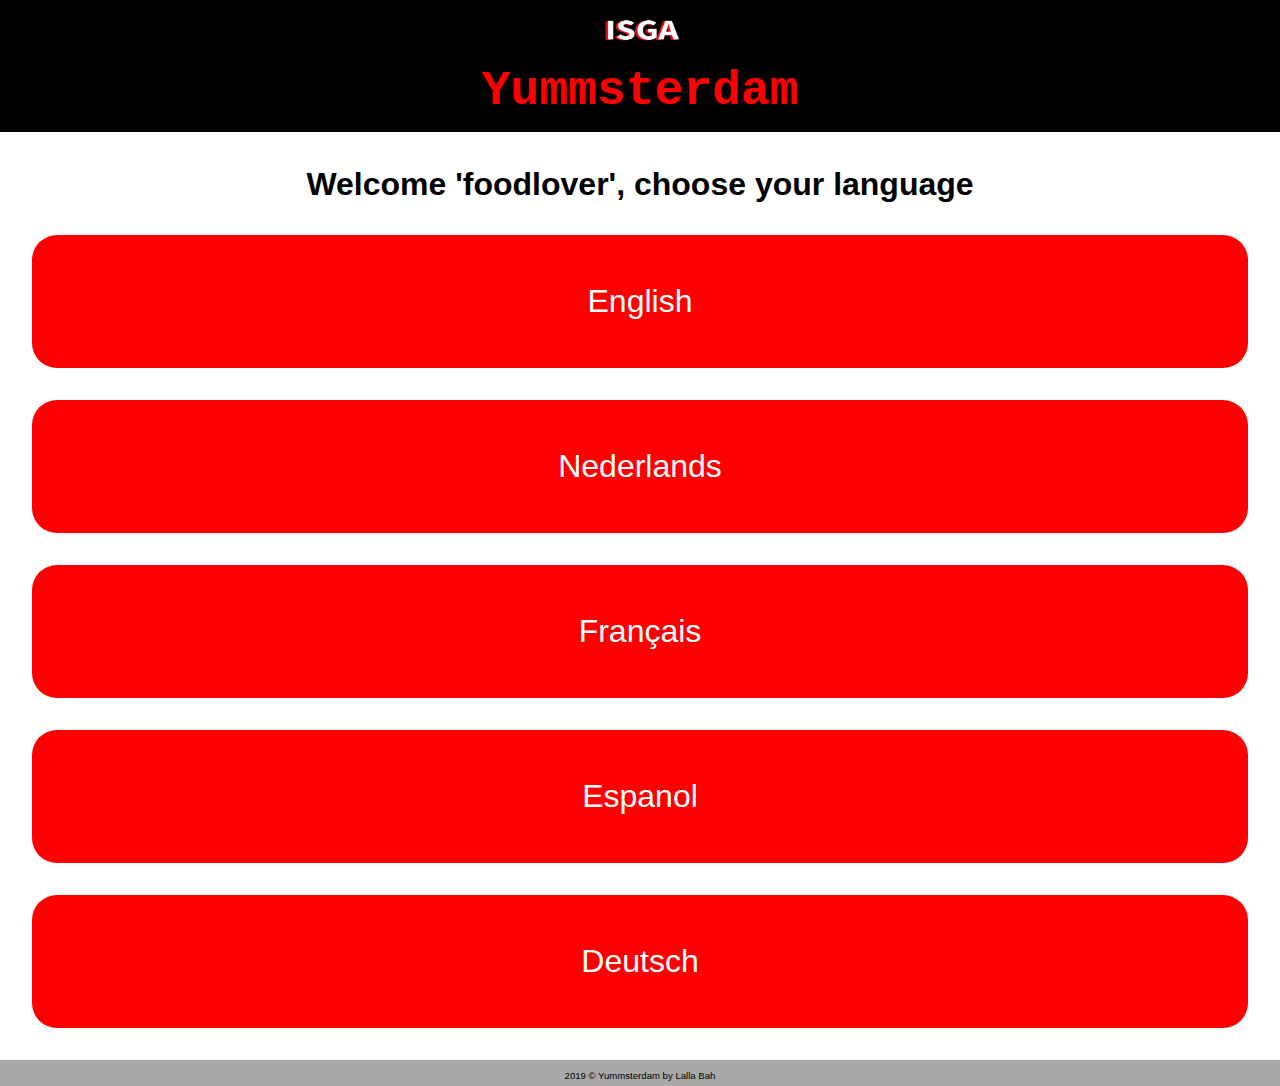
<file: index.html>
<html>
    <head>
      
        <title>ISGA</title>
        <meta name="viewport" content="width=device-width, initial scale=1" icharset="UTF-8">
        <link rel="stylesheet" type="text/css" href="style.css">
    
    </head>

    <body>

        <header>

            <img src="images/ISGA.png" alt="ISGA logo"  class="logo" >
            <h1> Yummsterdam </h1>

        </header>

        <main id="homepage">

            <h2>Welcome 'foodlover', choose your language</h2>

            <ul class="choices"> <!--voor dit prototype werkt alleen de "English" optie-->
                <li><a href="engels.html">English</a></li>
                <li><a href="">Nederlands</a></li>
                <li><a href="">Fran&ccedil;ais</a></li>
                <li><a href="">Espanol</a></li>
                <li><a href="">Deutsch</a></li>
            </ul>

        </main>

        <footer>
                <p>2019 &copy; Yummsterdam by Lalla Bah</p>
        </footer>

    </body>
</html>
</file>
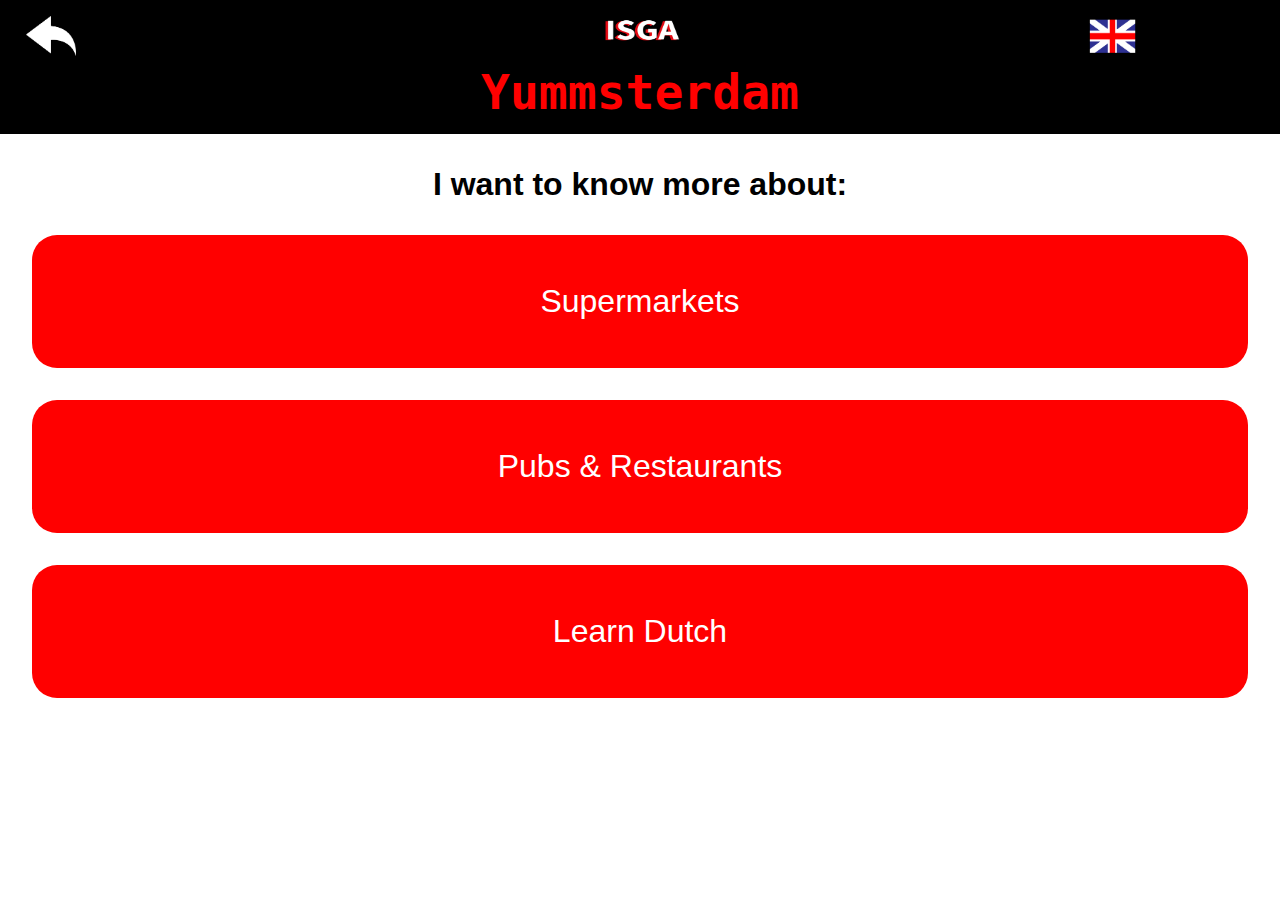
<file: engels.html>
<html>
    <head>
      
        <title>ISGA</title>
        <meta name="viewport" content="width=device-width, initial scale=1" icharset="UTF-8">
        <link rel="stylesheet" type="text/css" href="style.css">
    
    </head>

    <body>
        <header>
            <img src="images/ISGA.png" alt="ISGA logo"  class="logo" >           
            <a class="terug" href="index.html"><img src="images/terugwit.png" alt="ga terug"></a>
            <a class="vlag" href="index.html"><img src="images/engelsevlag.png" alt="je hebt gekozen voor Nederlands"></a>
            <h1> Yummsterdam </h1> 

        </header>

        <main>

            <h2>I want to know more about:</h2>

            <ul class="choices">
                <li><a href="choices/supermarkets.html">Supermarkets</a></li>
                <li><a href="choices/restaurants.html">Pubs & Restaurants</a></li>
                <li><a href="choices/language.html">Learn Dutch</a></li>
            </ul>

        </main>


    </body>
</file>
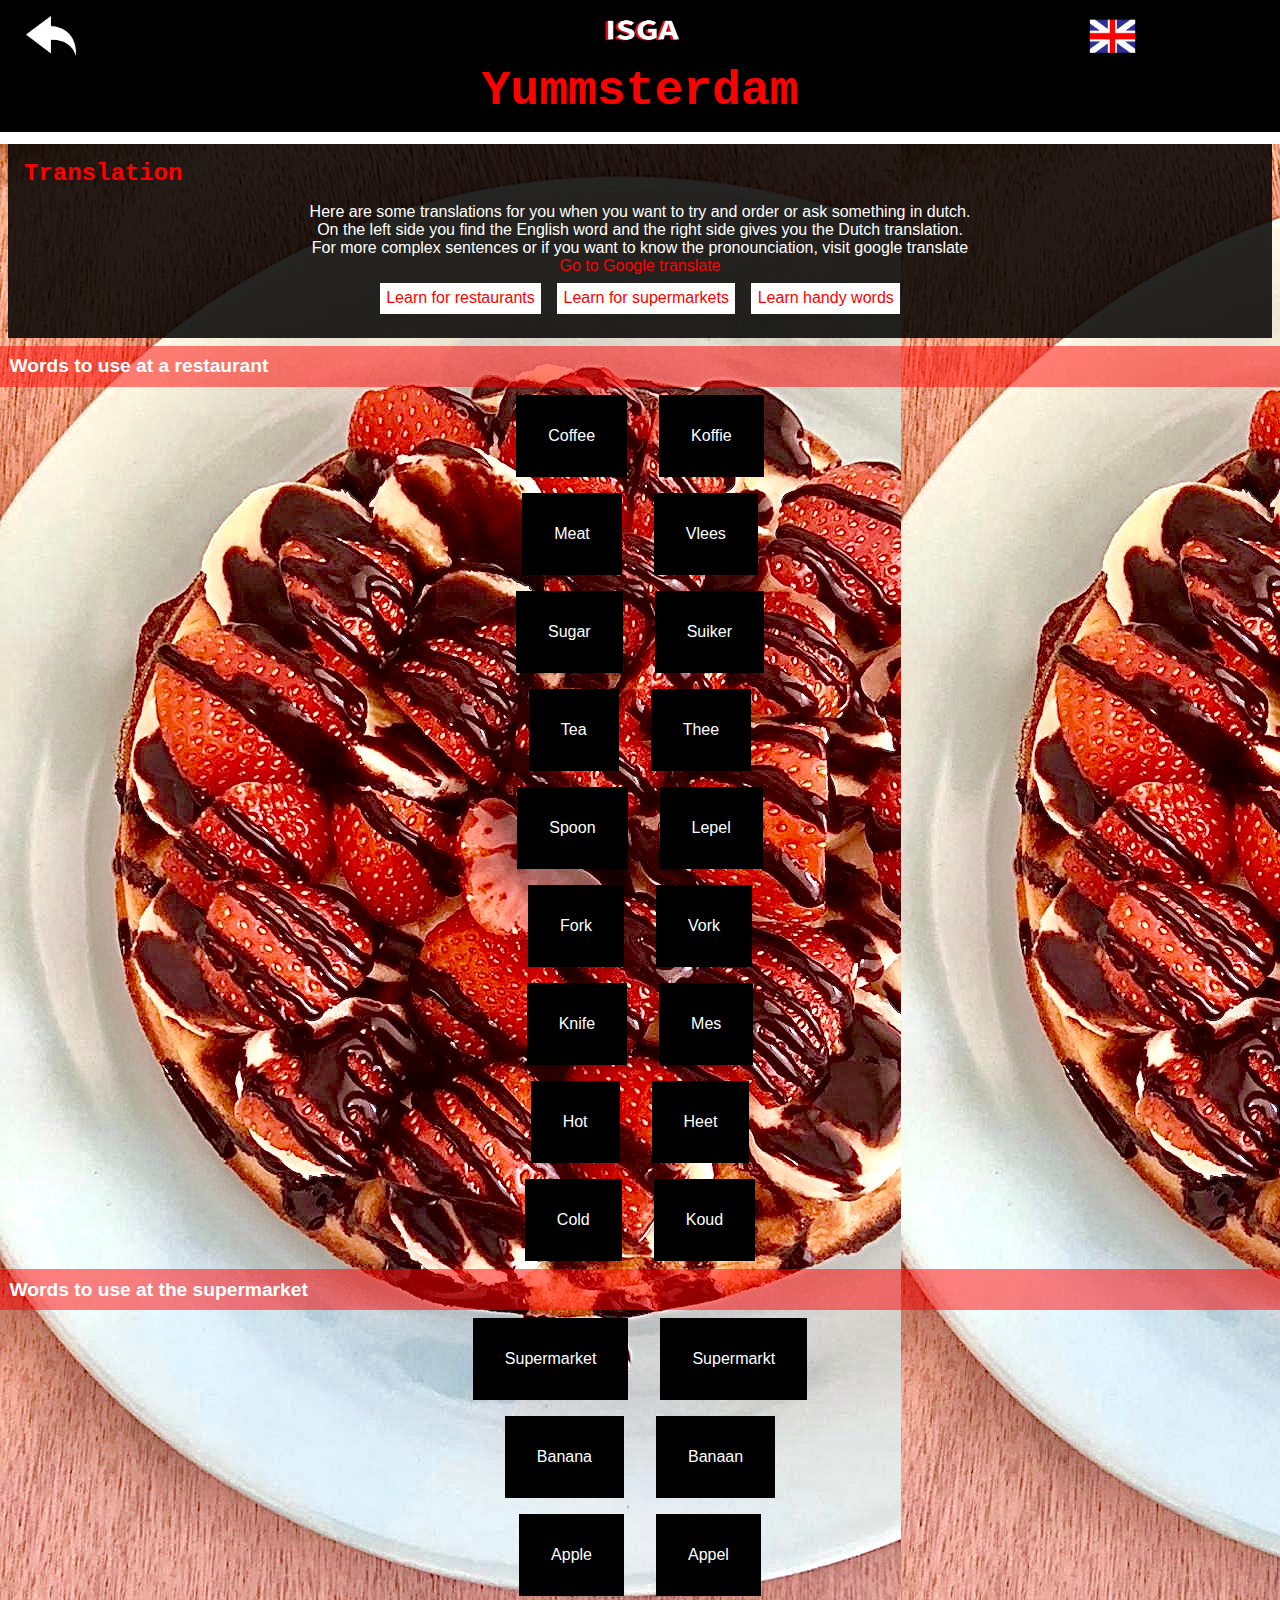
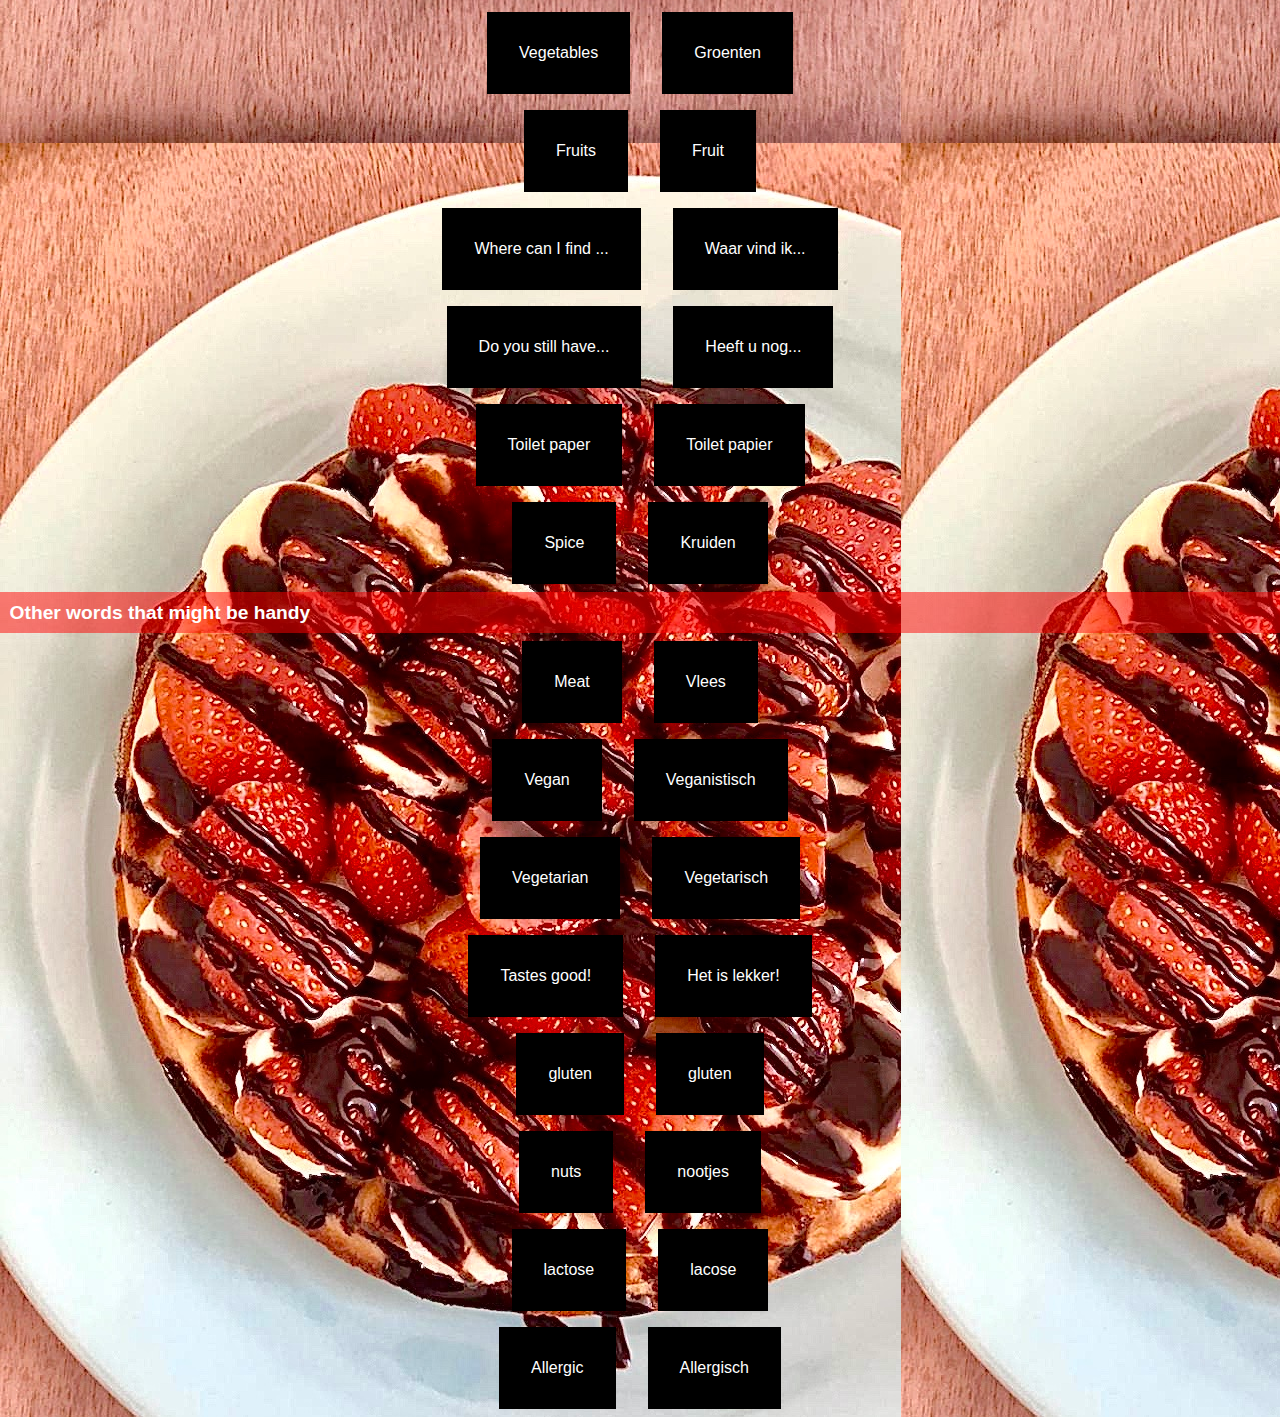
<file: choices/language.html>
<html>
    <head>
      
        <title>ISGA</title>
        <meta name="viewport" content="width=device-width, initial scale=1" icharset="UTF-8">
        <link rel="stylesheet" type="text/css" href="../style.css">
    
    </head>

    <body>

        <header>
                <img src="../images/ISGA.png" alt="ISGA logo" class="logo">
                <h1> Yummsterdam </h1> 
                <a class="terug" href="../engels.html"><img src="../images/terugwit.png" alt="Go back"></a>
                <a class="vlag" href="../index.html"><img src="../images/engelsevlag.png" alt="You choose English" ></a>
        </header>

        <main class="language">

            <section class="explanation">
                    <h3>Translation</h3>
                    <p>Here are some translations for you when you want to try and order or ask something in dutch. <br> On the left side you find the English word and the right side gives you the Dutch translation. <br> For more complex sentences or if you want to know the pronounciation, visit google translate <br> <a href="https://translate.google.nl" target="_blank" >Go to Google translate</a> </p>
                    <ul class="choose">
                        <li><a href="#restaurants">Learn for restaurants</a></li>
                        <li><a href="#supermarkets">Learn for supermarkets</a></li>
                        <li><a href="#other">Learn handy words</a></li>
                    </ul>
            </section>

            <section id="restaurants">
                <h4>Words to use at a restaurant</h4>

                <ul class="translation">
                        <li>Coffee</li>
                        <li>Koffie</li>
                </ul> 
                <ul class="translation">
                        <li>Meat</li>
                        <li>Vlees</li>
                </ul> 

                <ul class="translation">
                        <li>Sugar</li>
                        <li>Suiker</li>
                </ul> 

                <ul class="translation">
                        <li>Tea</li>
                        <li>Thee</li>
                </ul> 

                <ul class="translation">
                        <li>Spoon</li>
                        <li>Lepel</li>
                </ul> 

                <ul class="translation">
                        <li>Fork</li>
                        <li>Vork</li>
                </ul> 

                <ul class="translation">
                        <li>Knife</li>
                        <li>Mes</li>
                </ul> 

                <ul class="translation">
                        <li>Hot</li>
                        <li>Heet</li>
                </ul> 

                <ul class="translation">
                        <li>Cold</li>
                        <li>Koud</li>
                </ul>        
            </section>
            
            <section id="supermarkets">
                <h4>Words to use at the supermarket</h4>

                <ul class="translation">
                        <li>Supermarket</li>
                        <li>Supermarkt</li>
                </ul> 

                <ul class="translation">
                        <li>Banana</li>
                        <li>Banaan</li>
                </ul> 

                <ul class="translation">
                        <li>Apple</li>
                        <li>Appel</li>
                </ul> 

                <ul class="translation">
                        <li>Vegetables</li>
                        <li>Groenten</li>
                </ul> 

                <ul class="translation">
                        <li>Fruits</li>
                        <li>Fruit</li>
                </ul>   
                
                <ul class="translation">
                        <li>Where can I find ...</li>
                        <li>Waar vind ik...</li>
                </ul> 

                <ul class="translation">
                        <li>Do you still have...</li>
                        <li>Heeft u nog...</li>
                </ul> 

                <ul class="translation">
                        <li>Toilet paper</li>
                        <li>Toilet papier</li>
                </ul> 

                <ul class="translation">
                        <li>Spice</li>
                        <li>Kruiden</li>
                </ul> 
            </section>

            <section id="other">
                <h4>Other words that might be handy</h4>
    
                <ul class="translation">
                        <li>Meat</li>
                        <li>Vlees</li>
                </ul> 

                <ul class="translation">
                        <li>Vegan</li>
                        <li>Veganistisch</li>
                </ul> 

                <ul class="translation">
                        <li>Vegetarian</li>
                        <li>Vegetarisch</li>
                </ul> 

                <ul class="translation">
                        <li>Tastes good!</li>
                        <li>Het is lekker!</li>
                </ul> 

                <ul class="translation">
                        <li>gluten</li>
                        <li>gluten</li>
                </ul> 

                <ul class="translation">
                        <li>nuts</li>
                        <li>nootjes</li>
                </ul> 

                <ul class="translation">
                        <li>lactose</li>
                        <li>lacose</li>
                </ul> 

                <ul class="translation">
                        <li>Allergic</li>
                        <li>Allergisch</li>
                </ul> 
            </section>
        </main>

    </body>
</html>
</file>
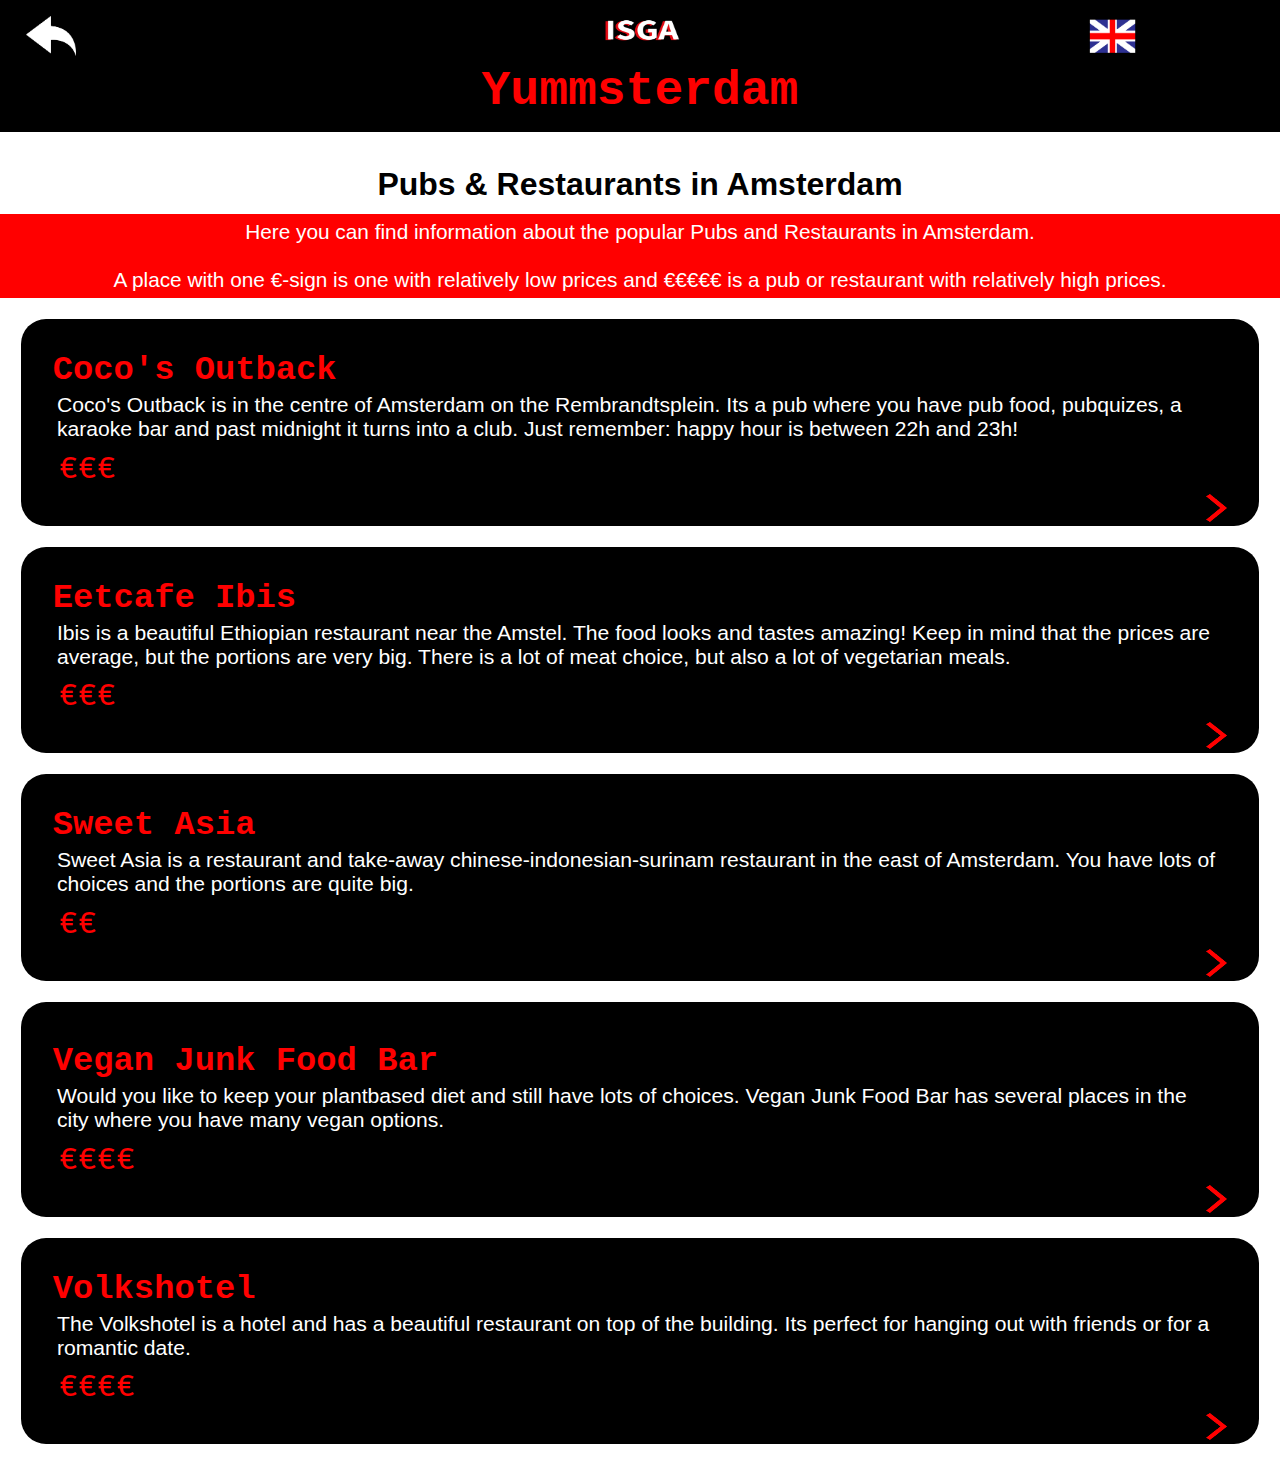
<file: choices/restaurants.html>
<html>
    <head>
      
        <title>ISGA</title>
        <meta name="viewport" content="width=device-width, initial scale=1" icharset="UTF-8">
        <link rel="stylesheet" type="text/css" href="../style.css">
    
    </head>

    <body>

        <header>
                <img src="../images/ISGA.png" alt="ISGA logo" class="logo">
                <h1> Yummsterdam </h1> 
                <a class="terug" href="../engels.html"><img src="../images/terugwit.png" alt="Go back"></a>
                <a class="vlag" href="../index.html"><img src="../images/engelsevlag.png" alt="You choose English" ></a>
        </header>

        <main id="supermarkets">

            <h2>Pubs & Restaurants in Amsterdam</h2>

            <p class="information"> 
                Here you can find information about the popular Pubs and Restaurants in Amsterdam.  <br><br>

                A place with one &euro;-sign is one with relatively low prices and &euro;&euro;&euro;&euro;&euro; is a pub or restaurant with relatively high prices.
            </p>

            <ul class="options"> 
                
                <!--alleen de optie Coco's Outback werkt-->

                <li><a href="restaurantchoices/cocos.html">
                    <h3>Coco's Outback</h3>
                    <p> Coco's Outback is in the centre of Amsterdam on the Rembrandtsplein. Its a pub where you have pub food, pubquizes, a karaoke bar and past midnight it turns into a club. Just remember: happy hour is between 22h and 23h!</p>
                        <p class="euros">&euro;&euro;&euro;</p>
                        <img src="../images/clickhere.png" alt="click here" class="click"> 
                    </a>
                </li>

                <li><a href=""> 
                    <h3>Eetcafe Ibis</h3>
                    <p>Ibis is a beautiful Ethiopian restaurant near the Amstel. The food looks and tastes amazing! Keep in mind that the prices are average, but the portions are very big. There is a lot of meat choice, but also a lot of vegetarian meals.</p>
                    <p class="euros">&euro;&euro;&euro;</p>
                    <img src="../images/clickhere.png" alt="click here" class="click">  
                    </a>
                </li> 

                <li><a href="">
                        <h3>Sweet Asia</h3>
                        <p>Sweet Asia is a restaurant and take-away chinese-indonesian-surinam restaurant in the east of Amsterdam. You have lots of choices and the portions are quite big.</p>
                        <p class="euros">&euro;&euro;</p>
                        <img src="../images/clickhere.png" alt="click here" class="click">            
                    </a>
                </li>  
  
                <li><a href=""><p>
                        <h3>Vegan Junk Food Bar</h3>
                        <p>Would you like to keep your plantbased diet and still have lots of choices. Vegan Junk Food Bar has several places in the city where you have many vegan options.</p>
                        <p class="euros">&euro;&euro;&euro;&euro;</p>
                        <img src="../images/clickhere.png" alt="click here" class="click">            
                    </a>
                </li>
                                          
                <li><a href="">
                    <h3>Volkshotel</h3>
                    <p>The Volkshotel is a hotel and has a beautiful restaurant on top of the building. Its perfect for hanging out with friends or for a romantic date.</p>
                    <p class="euros">&euro;&euro;&euro;&euro;</p>
                    <img src="../images/clickhere.png" alt="click here" class="click"></a>
                </li>

            </ul>

        </main>

    </body>
</file>
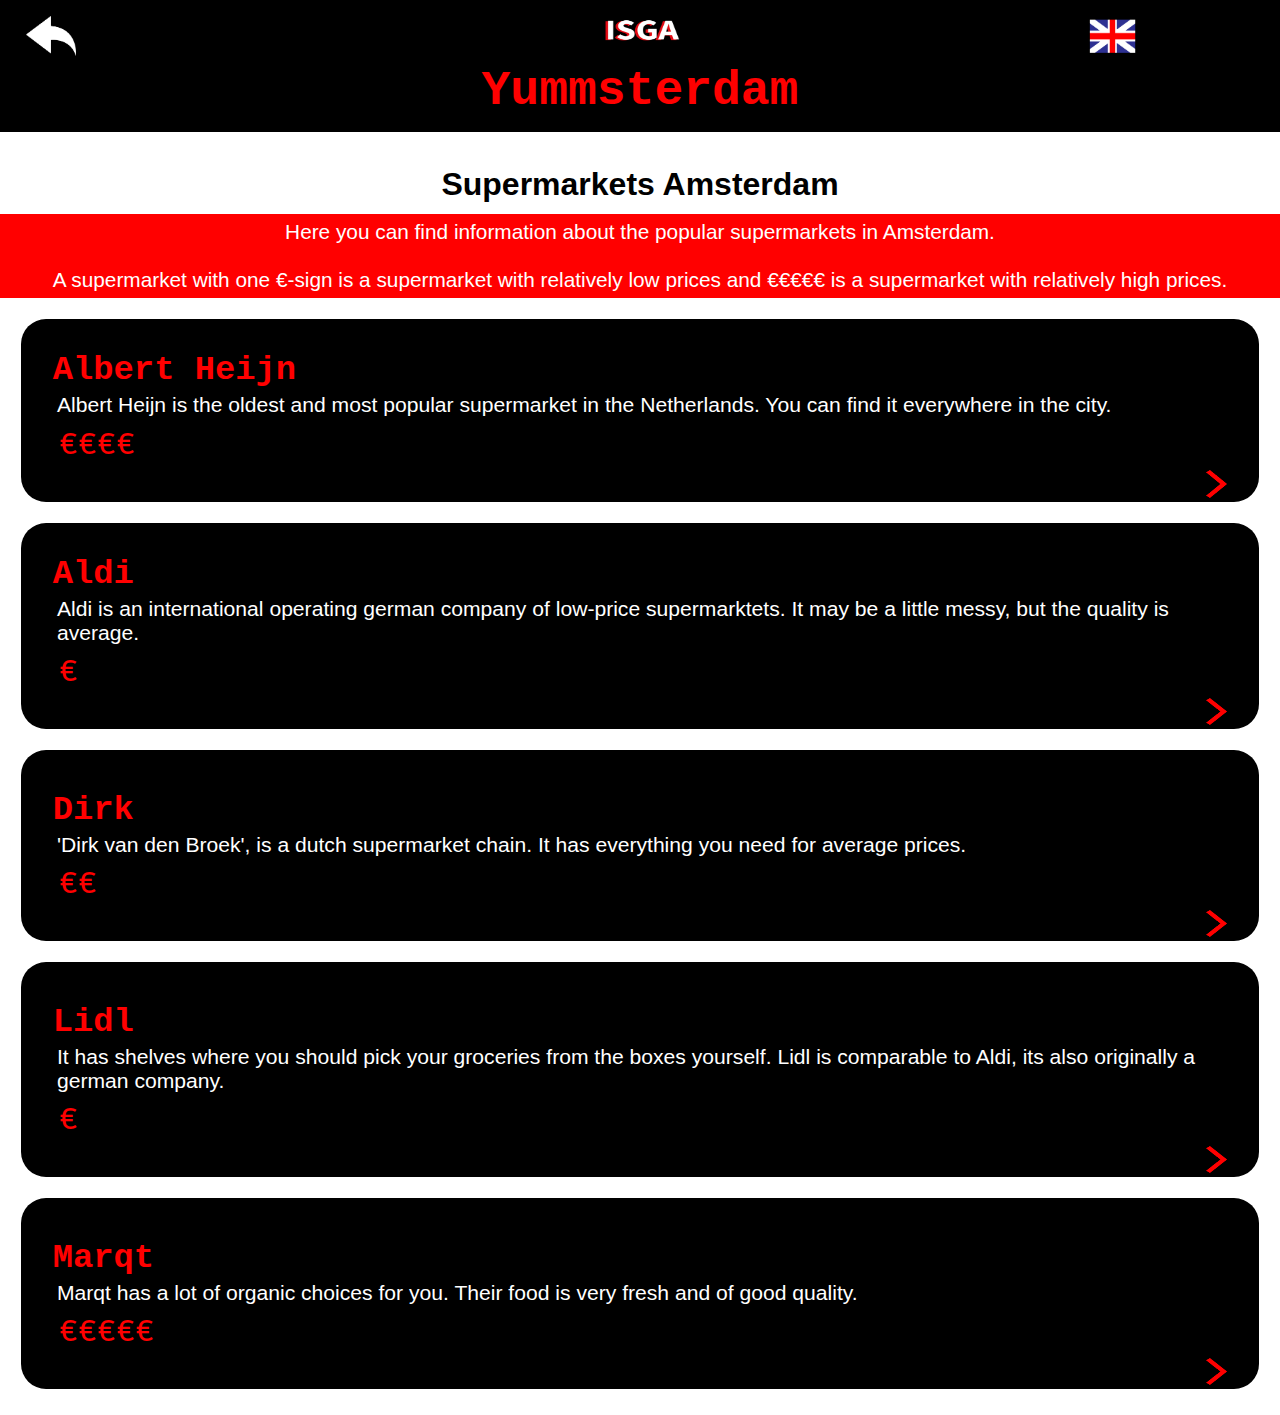
<file: choices/supermarkets.html>
<html>
    <head>
      
        <title>ISGA</title>
        <meta name="viewport" content="width=device-width, initial scale=1" icharset="UTF-8">        
        <link rel="stylesheet" type="text/css" href="../style.css">
    
    </head>

    <body>

        <header>
                <img src="../images/ISGA.png" alt="ISGA logo" class="logo">
                <h1> Yummsterdam </h1> 
                <a class="terug" href="../engels.html"><img src="../images/terugwit.png" alt="Go back"></a>
                <a class="vlag" href="../index.html"><img src="../images/engelsevlag.png" alt="You choose English" ></a>
        </header>

        <main id="supermarkets">

            <h2>Supermarkets Amsterdam</h2>

            <p class="information"> 
                Here you can find information about the popular supermarkets in Amsterdam.  <br><br>

                A supermarket with one &euro;-sign is a supermarket with relatively low prices and &euro;&euro;&euro;&euro;&euro; is a supermarket with relatively high prices.
            </p>

            <ul class="options"> 
                
                <!--alleen de optie Alber Heijn werkt-->

                <li><a href="supermarketchoices/ah.html"><h3>Albert Heijn</h3>
                    <p>Albert Heijn is the oldest and most popular supermarket in the Netherlands. You can find it everywhere in the city.</p>
                    <p class="euros">&euro;&euro;&euro;&euro;</p>
                    <img src="../images/clickhere.png" alt="click here" class="click"></a>
                </li>

                <li><a href="supermarketchoices/aldi.html"> 
                    <h3>Aldi</h3>
                    <p>Aldi is an international operating german company of low-price supermarktets. It may be a little messy, but the quality is average.</p>
                    <p class="euros">&euro;</p>
                    <img src="../images/clickhere.png" alt="click here" class="click">  
                    </a>
                </li>

                <li><a href="supermarketchoices/dirk.html"><p>
                        <h3>Dirk</h3>
                        <p>'Dirk van den Broek', is a dutch supermarket chain. It has everything you need for average prices.</p>
                        <p class="euros">&euro;&euro;</p>
                        <img src="../images/clickhere.png" alt="click here" class="click">            
                    </a>
                </li>

                <li><a href="supermarketchoices/lidl.html"><p> 
                        <h3>Lidl</h3>
                        <p>It has shelves where you should pick your groceries from the boxes yourself. Lidl is comparable to Aldi, its also originally a german company.</p>
                        <p class="euros">&euro;</p>
                        <img src="../images/clickhere.png" alt="click here" class="click">            
                    </a>
                </li>

                <li><a href="supermarketchoices/marqt.html"><p> 
                        <h3>Marqt</h3>
                        <p>Marqt has a lot of organic choices for you. Their food is very fresh and of good quality.</p>
                        <p class="euros">&euro;&euro;&euro;&euro;&euro;</p>
                        <img src="../images/clickhere.png" alt="click here" class="click"> 
                    </a>
                </li>

            </ul>

        </main>

    </body>

</html>
</file>
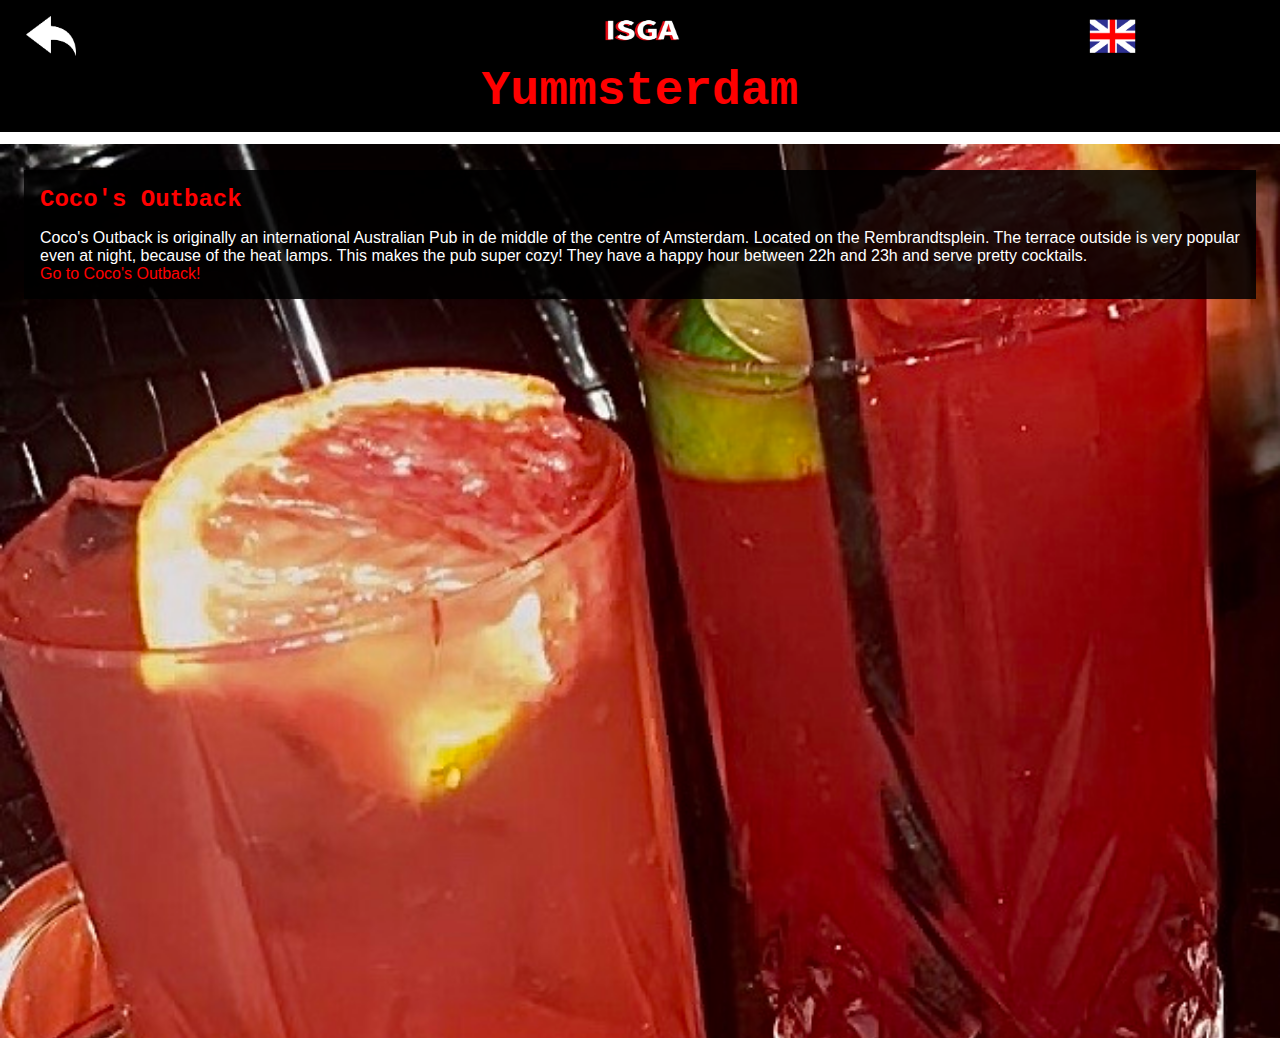
<file: choices/restaurantchoices/cocos.html>
<html>
    <head>
      
        <title>ISGA</title>
        <meta name="viewport" content="width=device-width, initial scale=1" icharset="UTF-8">
        <link rel="stylesheet" type="text/css" href="../../style.css">
    
    </head>

    <body>

        <header>
                <img src="../../images/ISGA.png" alt="ISGA logo" class="logo">
                <h1> Yummsterdam </h1> 
                <a class="terug" href="../restaurants.html"><img src="../../images/terugwit.png" alt="Go back"></a>
                <a class="vlag" href="../../index.html"><img src="../../images/engelsevlag.png" alt="You choose English" ></a>
        </header>

        <main class="choiceinfo" id="cocos">

            <section class="explanation">
            <h3>Coco's Outback</h3>
            <p> Coco's Outback is originally an international Australian Pub in de middle of the centre of Amsterdam. Located on the Rembrandtsplein. The terrace outside is very popular even at night, because of the heat lamps. This makes the pub super cozy! They have a happy hour between 22h and 23h and serve pretty cocktails.   
            <br> <a href="https://www.google.com/maps/dir/52.3611356,4.9280732/coco's+outback/" target="_blank" >Go to Coco's Outback!</a>  </p>
            </section>

        </main>


    </body>
</html>
</file>
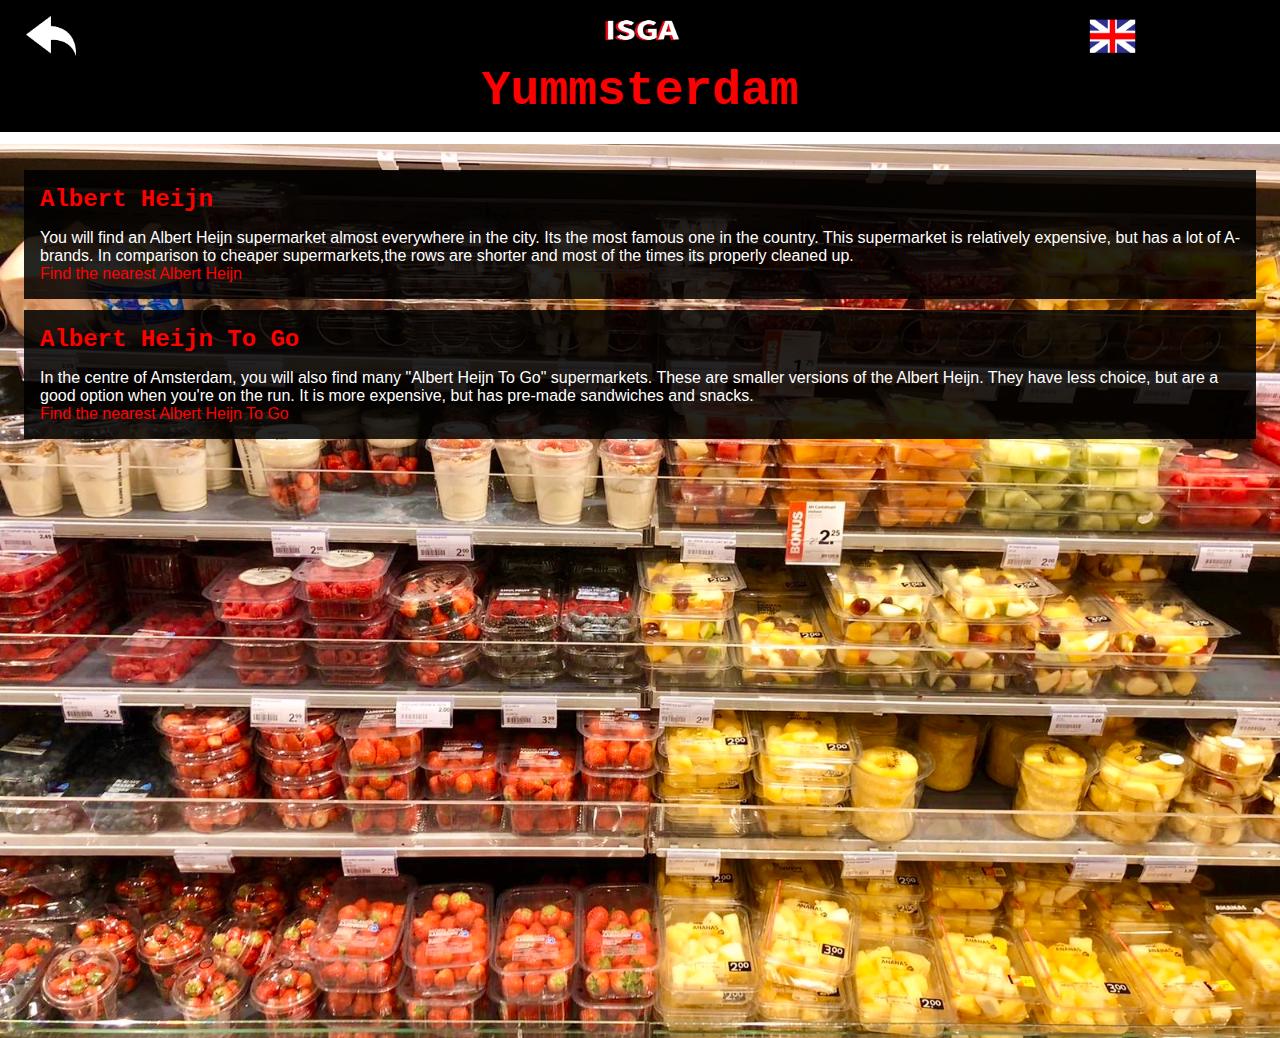
<file: choices/supermarketchoices/ah.html>
<html>
    <head>
      
        <title>ISGA</title>
        <meta name="viewport" content="width=device-width, initial scale=1" icharset="UTF-8">
        <link rel="stylesheet" type="text/css" href="../../style.css">
    
    </head>

    <body>

        <header>
                <img src="../../images/ISGA.png" alt="ISGA logo" class="logo">
                <h1> Yummsterdam </h1> 
                <a class="terug" href="../supermarkets.html"><img src="../../images/terugwit.png" alt="Go back"></a>
                <a class="vlag" href="../../index.html"><img src="../../images/engelsevlag.png" alt="You choose English" ></a>
        </header>

        <main class="choiceinfo">

            <section class="explanation">
            <h3>Albert Heijn</h3>
            <p>You will find an Albert Heijn supermarket almost everywhere in the city. Its the most famous one in the country. This supermarket is relatively expensive, but has a lot of A-brands. In comparison to cheaper supermarkets,the rows are shorter and most of the times its properly cleaned up. <br> <a href="https://www.google.com/maps/search/albert+heijn/ " target="_blank" >Find the nearest Albert Heijn</a>  </p>
            </section>

            <section class="explanation">
            <h3>Albert Heijn To Go</h3>
            <p> In the centre of Amsterdam, you will also find many "Albert Heijn To Go" supermarkets. These are smaller versions of the Albert Heijn. They have less choice, but are a good option when you're on the run. It is more expensive, but has pre-made sandwiches and snacks. <br><a href="https://www.google.com/maps/search/albert+heijn+to+go/" target="_blank">Find the nearest Albert Heijn To Go</a></p>
            </section>
            
        </main>
    

    </body>
</html>
</file>
<file: style.css>
@viewport{
    zoom:1.0;
    width: extend-to-zoom;
}

@-ms-viewport{
    width:extend-to-zoom;
    zoom: 1.0;
}

@font-face{
    font-family: 'Source Sans Pro', sans-serif;
    src: url(./fonts/SourceSansPro-Regular.ttf)
}

@font-face{
    font-family: 'Source Code Pro', monospace;
    src: url(./fonts/SourceCodePro-Regular.ttf)
}

*{
    font-family: 'Source Sans Pro', sans-serif;
    margin:0;
    padding:0;
}

ul.choices{
    list-style:none;
    text-align: center;
}

ul.options{
    list-style:none;
    text-align: center;
}

body{
    min-height:400px;
    margin-top:3%;
}

.choices li, .options li, .choose li{
    font-size: 2em;
}


.choices li a{
    color: white;
    background-color:#ff0000;
    display: block;     
    margin: 1em;
    padding: 1.5em;
    border-radius: 25px;
    text-decoration: none;
}

header{
    background-color: black;
    position: fixed;
    top: 0;
    width: 100%;
    min-height:100px;
}

h1{
    color:#ff0000;
    text-align: center;
    font-family: 'Source Code Pro', monospace;
    font-size:3em;
    padding-bottom: 0.3em;
}

h2{
    padding-top:4em;
    text-align: center;
    font-size: 2em;;

}

h4{
    color:white;
    background-color:rgba(255, 0, 0, 0.5);
    padding:0.5em;
    font-size: 1.2em;
}

p {
    padding-top: 1em;
    font-size: 2em;
    text-align: center;
}


.terug img{
    width: 50px;
    height: 40px;
    position: absolute;
    margin-left: 2%;
    top:1em;
}

.vlag img{
    width: 50px;
    height: 40px;
    position:absolute;
    margin-left: 85%;
    top:1em;
}

img.logo{
    display: block;
    margin-left: auto;
    margin-right: auto;
    width:7em;
    height:4em;
}

.information{
    color:white;
    background-color:#ff0000;
    margin-top:0.5em;
    padding:0.3em;
    font-size: 1.3em;
}

.options li a{
    color:white;
    background-color: black;
    font-size: 0.66em;
    text-align: left;
    margin:1em;
    display: block;     
    padding: 1.5em;
    border-radius: 25px;
    text-decoration: none;
}

.options p{
    padding:0.2em;
    font-size:1em;
    text-align: left;
}

.options li a h3{
    color:#ff0000;
    text-align: left;
    font-size:1.6em;
    font-family: 'Source Code Pro', monospace;
}

p.euros{
    color:#ff0000;
    font-family: 'Source Code Pro', monospace;
    font-size:1.5em
}

.click{
    float: right;
    width:1em;
    height:1.3em;
    margin:-1em;
    padding:1em;
    align-content: right;
}

main.choiceinfo{
    background-image: url(images/fruit.JPG);
    background-position: center;
    background-repeat: no-repeat;
    background-size:cover;
    height: 100%;
    margin-top:9em;
    padding: 1em;
}

main.choiceinfo#cocos{
    background-image: url(images/drinks.JPG);
}

.explanation{
    font-size: 0.5em;
    background-color: rgba(0,0,0,0.86);
    color:white;
    margin: 1em;
    padding: 2em;
    align-content:left;
}

.choiceinfo p{
    text-align:left;
}

main.language{
    background-image: url(images/aardbei3.JPG);
    margin-top:9em;
}

section.explanation{
    margin-top:1.3em;
}

.language a{
    text-decoration: none;
    color:#ff0000;
}

.language a:hover{
    color:black;
}

.choiceinfo a{
    color:#ff0000;
    text-decoration: none;
}

.choiceinfo a:hover{
    color: #179EDA;
}

.choiceinfo#cocos a:hover{
    color:lime;
}

h3{
    color: #ff0000;
    font-family: 'Source Code Pro', monospace;
    font-size:3em;
}

.translation, .choose{
    list-style: none;
    display:flex;
    justify-content: center;
    text-align: center;
}

.translation li {
    display: inline;
    padding: 2em;
    margin: 0.5em 1em;
    color: white;
    background-color: black;
}

.choose li{
    display: inline;
    padding: 0.4em;
    margin: 0.5em ;
    background-color:white;
}

footer{
    background-color:darkgray; 
    font-size: 0.3em;
    display:block;
    padding-bottom: 1em;
}
</file>
